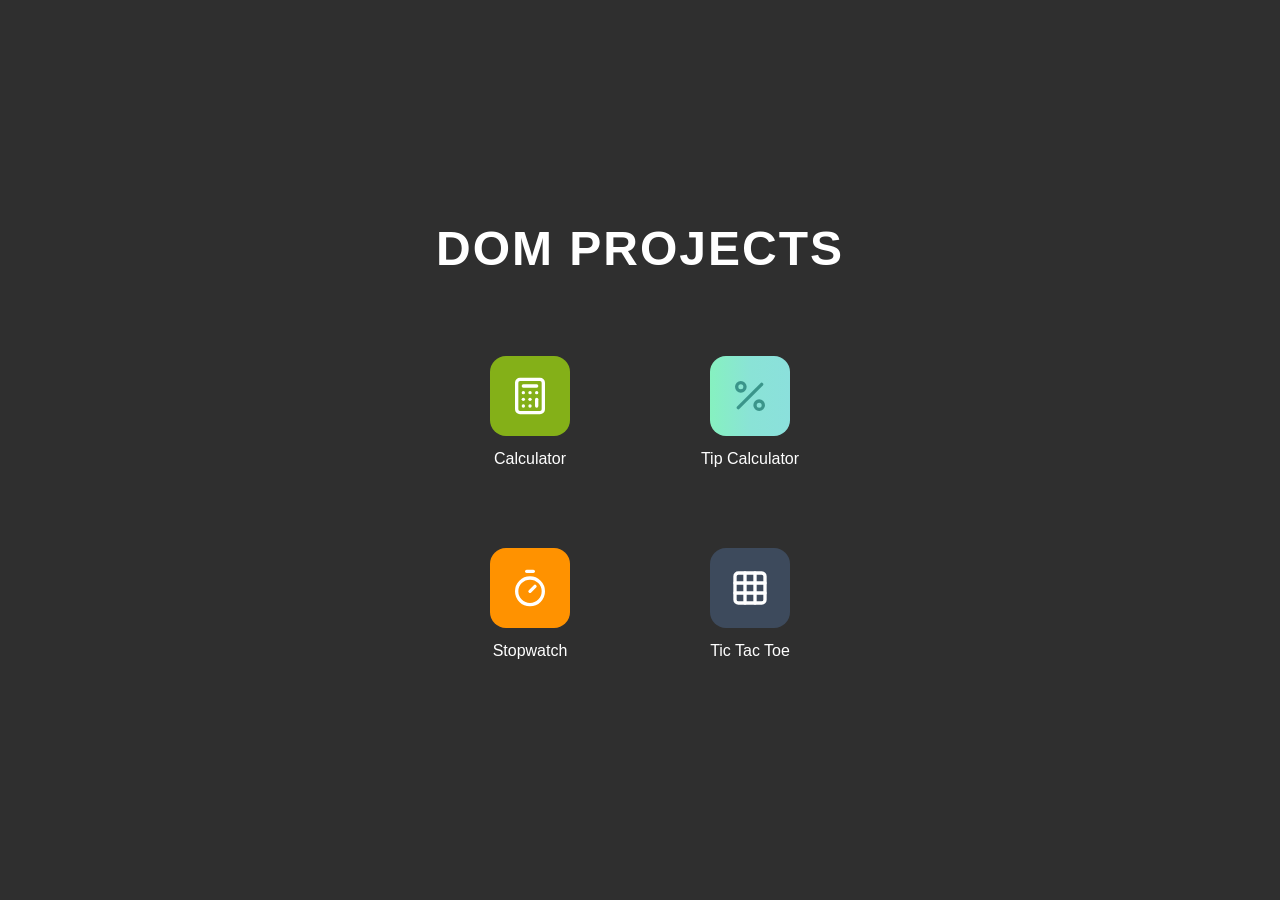
<file: index.html>
<!doctype html>
<html lang="en">
  <head>
    <meta charset="UTF-8" />
    <meta name="viewport" content="width=device-width, initial-scale=1.0" />
    <title>DOM projects</title>
    <link rel="stylesheet" href="style.css" />
  </head>
  <body>
    <h1>DOM PROJECTS</h1>
    <div class="container">
      <a href="Calculator-main/index.html">
        <div class="icon icon-calc">
          <svg
            xmlns="http://www.w3.org/2000/svg"
            width="24"
            height="24"
            viewBox="0 0 24 24"
            fill="none"
            stroke="currentColor"
            stroke-width="2"
            stroke-linecap="round"
            stroke-linejoin="round"
          >
            <rect width="16" height="20" x="4" y="2" rx="2" />
            <line x1="8" x2="16" y1="6" y2="6" />
            <line x1="16" x2="16" y1="14" y2="18" />
            <path d="M16 10h.01" />
            <path d="M12 10h.01" />
            <path d="M8 10h.01" />
            <path d="M12 14h.01" />
            <path d="M8 14h.01" />
            <path d="M12 18h.01" />
            <path d="M8 18h.01" />
          </svg>
        </div>
        Calculator
      </a>

      <a href="tipCalculator-main/index.html">
        <div class="icon icon-tip">
          <svg
            xmlns="http://www.w3.org/2000/svg"
            width="24"
            height="24"
            viewBox="0 0 24 24"
            fill="none"
            stroke="currentColor"
            stroke-width="2"
            stroke-linecap="round"
            stroke-linejoin="round"
          >
            <line x1="19" x2="5" y1="5" y2="19" />
            <circle cx="6.5" cy="6.5" r="2.5" />
            <circle cx="17.5" cy="17.5" r="2.5" />
          </svg>
        </div>
        Tip Calculator
      </a>

      <a href="stopwatch-main/index.html">
        <div class="icon icon-stopwatch">
          <svg
            xmlns="http://www.w3.org/2000/svg"
            width="24"
            height="24"
            viewBox="0 0 24 24"
            fill="none"
            stroke="currentColor"
            stroke-width="2"
            stroke-linecap="round"
            stroke-linejoin="round"
          >
            <line x1="10" x2="14" y1="2" y2="2" />
            <line x1="12" x2="15" y1="14" y2="11" />
            <circle cx="12" cy="14" r="8" />
          </svg>
        </div>
        Stopwatch
      </a>

      <a href="TicTacToe-main/index.html">
        <div class="icon icon-tictactoe">
          <svg
            xmlns="http://www.w3.org/2000/svg"
            width="24"
            height="24"
            viewBox="0 0 24 24"
            fill="none"
            stroke="currentColor"
            stroke-width="2"
            stroke-linecap="round"
            stroke-linejoin="round"
          >
            <rect width="18" height="18" x="3" y="3" rx="2" />
            <path d="M3 9h18" />
            <path d="M3 15h18" />
            <path d="M9 3v18" />
            <path d="M15 3v18" />
          </svg>
        </div>
        Tic Tac Toe
      </a>
    </div>
  </body>
</html>
</file>
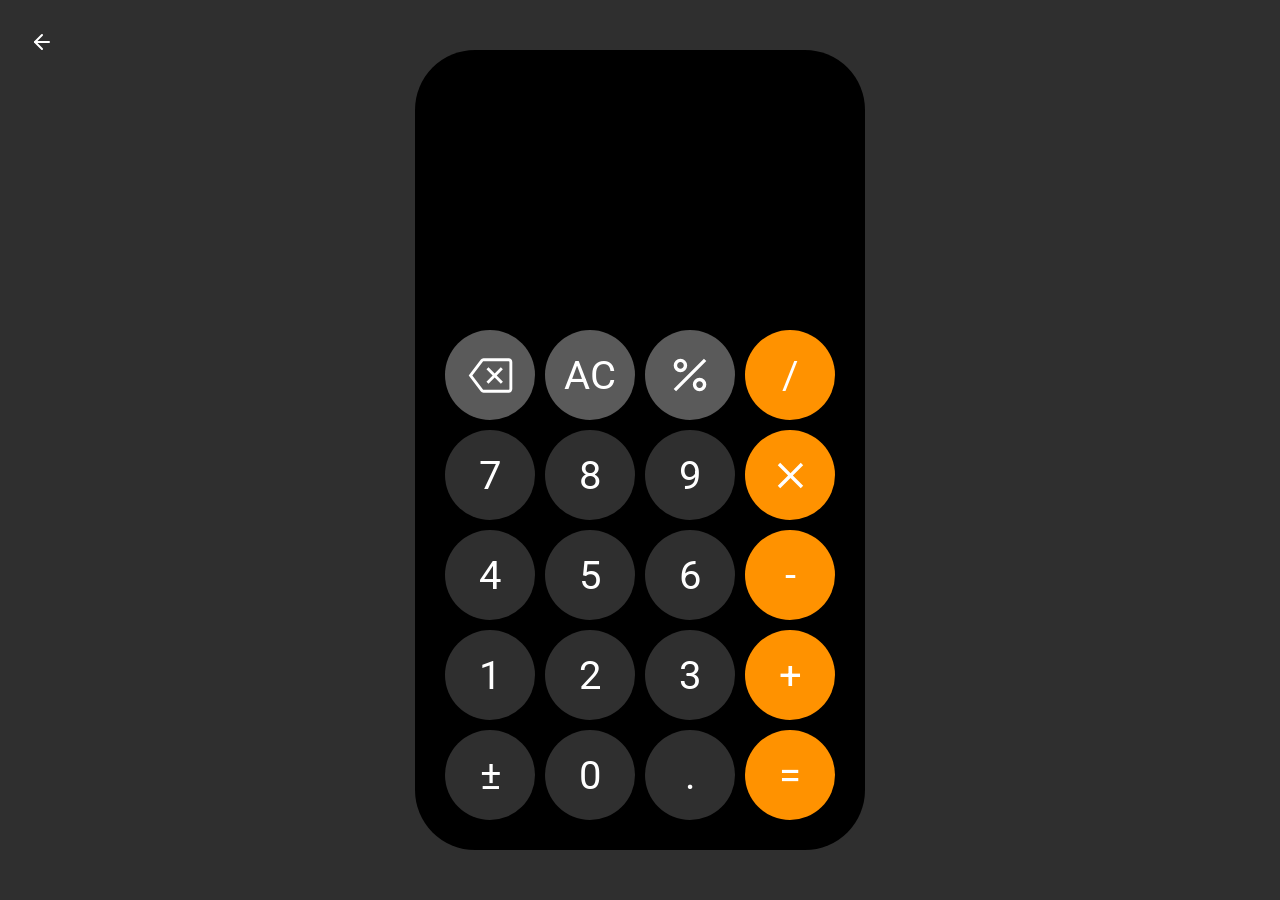
<file: Calculator-main/index.html>
<!doctype html>
<html lang="en">
  <head>
    <meta charset="UTF-8" />
    <meta name="viewport" content="width=device-width, initial-scale=1.0" />
    <title>Calculator</title>
    <link rel="stylesheet" href="style.css" />
    <link rel="preconnect" href="https://fonts.googleapis.com" />
    <link rel="preconnect" href="https://fonts.gstatic.com" crossorigin />
    <link
      href="https://fonts.googleapis.com/css2?family=Inter:ital,opsz,wght@0,14..32,100..900;1,14..32,100..900&family=Roboto:ital,wght@0,100..900;1,100..900&display=swap"
      rel="stylesheet"
    />
  </head>
  <body>
    <a class="back-home" href="../index.html" aria-label="Back">
      <svg
        xmlns="http://www.w3.org/2000/svg"
        width="24"
        height="24"
        viewBox="0 0 24 24"
        fill="none"
        stroke="currentColor"
        stroke-width="2"
        stroke-linecap="round"
        stroke-linejoin="round"
      >
        <path d="m12 19-7-7 7-7" />
        <path d="M19 12H5" />
      </svg>
    </a>
    <div class="phone">
      <div class="input-sec">
        <div class="history hidden overflow" id="history"></div>
        <input class="input" id="input" type="text" readonly />
      </div>
      <div class="button-sec">
        <div class="button color1" id="backspace">
          <svg
            xmlns="http://www.w3.org/2000/svg"
            height="55px"
            viewBox="0 -960 960 960"
            width="55px"
            fill="#fff"
          >
            <path
              d="m445.28-336.82 107.8-107.8 107.79 107.8 36.05-35.8L588.46-480l107.38-107.38-35.79-35.8-106.97 107.8-107.8-107.8-35.79 35.8L517.69-480l-108.2 107.38 35.79 35.8ZM358.59-180q-15.03 0-28.2-6.42-13.18-6.42-21.8-18.32L100-480l208.18-275.26q8.62-11.9 21.79-18.32 13.18-6.42 28.21-6.42h439.67q25.8 0 44.18 18.48t18.38 44.09v474.86q0 25.61-18.38 44.09Q823.65-180 797.85-180H358.59ZM162.95-480l185.64 245.13q1.92 2.31 4.42 3.46t5.58 1.15h439.26q5.38 0 8.84-3.46t3.46-8.85v-474.86q0-5.39-3.46-8.85t-8.84-3.46H358.59q-3.08 0-5.58 1.15t-4.42 3.46L162.95-480Zm415.41 0Z"
            />
          </svg>
        </div>
        <div class="button color1" id="clear">AC</div>
        <div class="button color1" id="percentage">
          <svg
            xmlns="http://www.w3.org/2000/svg"
            height="48px"
            viewBox="0 -960 960 960"
            width="48px"
            fill="#fff"
          >
            <path
              d="M288.5-536.65q-56.09 0-95.28-39.39-39.2-39.38-39.2-95.38 0-56 39.38-95.28t95.38-39.28q56 0 95.28 39.36 39.29 39.35 39.29 95.32 0 56.08-39.39 95.36-39.38 39.29-95.46 39.29Zm-.05-68.13q27.71 0 47.24-19.4t19.53-47.11q0-27.71-19.4-47.01-19.4-19.31-47.11-19.31t-47.01 19.17q-19.31 19.18-19.31 46.89t19.17 47.24q19.18 19.53 46.89 19.53Zm382.76 450.76q-55.93 0-95.24-39.34-39.32-39.33-39.32-95.34 0-56.02 39.39-95.33 39.38-39.32 95.46-39.32 56.09 0 95.4 39.49 39.32 39.49 39.32 95.35 0 55.86-39.54 95.17-39.54 39.32-95.47 39.32Zm47.09-87.48q19.31-19.35 19.31-46.99t-19.17-47.06q-19.18-19.43-46.89-19.43t-47.24 19.35q-19.53 19.35-19.53 46.99t19.4 47.06q19.4 19.43 47.11 19.43t47.01-19.35Zm-516.54 87.48-47.74-47.74 604.46-604.46 47.74 47.74-604.46 604.46Z"
            />
          </svg>
        </div>
        <div class="button color2" id="huvaah">/</div>
        <div class="button color3" id="seven">7</div>
        <div class="button color3" id="eight">8</div>
        <div class="button color3" id="nine">9</div>
        <div class="button color2" id="urjih">
          <svg
            xmlns="http://www.w3.org/2000/svg"
            height="55px"
            viewBox="0 -960 960 960"
            width="55px"
            fill="#fff"
          >
            <path
              d="m300-258-42-42 180-180-180-179 42-42 180 180 179-180 42 42-180 179 180 180-42 42-179-180-180 180Z"
            />
          </svg>
        </div>
        <div class="button color3" id="four">4</div>
        <div class="button color3" id="five">5</div>
        <div class="button color3" id="six">6</div>
        <div class="button color2" id="hasah">-</div>
        <div class="button color3" id="one">1</div>
        <div class="button color3" id="two">2</div>
        <div class="button color3" id="three">3</div>
        <div class="button color2" id="sum">+</div>
        <div class="button color3" id="nemehHasah">±</div>
        <div class="button color3" id="zero">0</div>
        <div class="button color3" id="dot">.</div>
        <div class="button color2" id="tentsuu">=</div>
      </div>
    </div>
    <script src="./script.js"></script>
  </body>
</html>
</file>
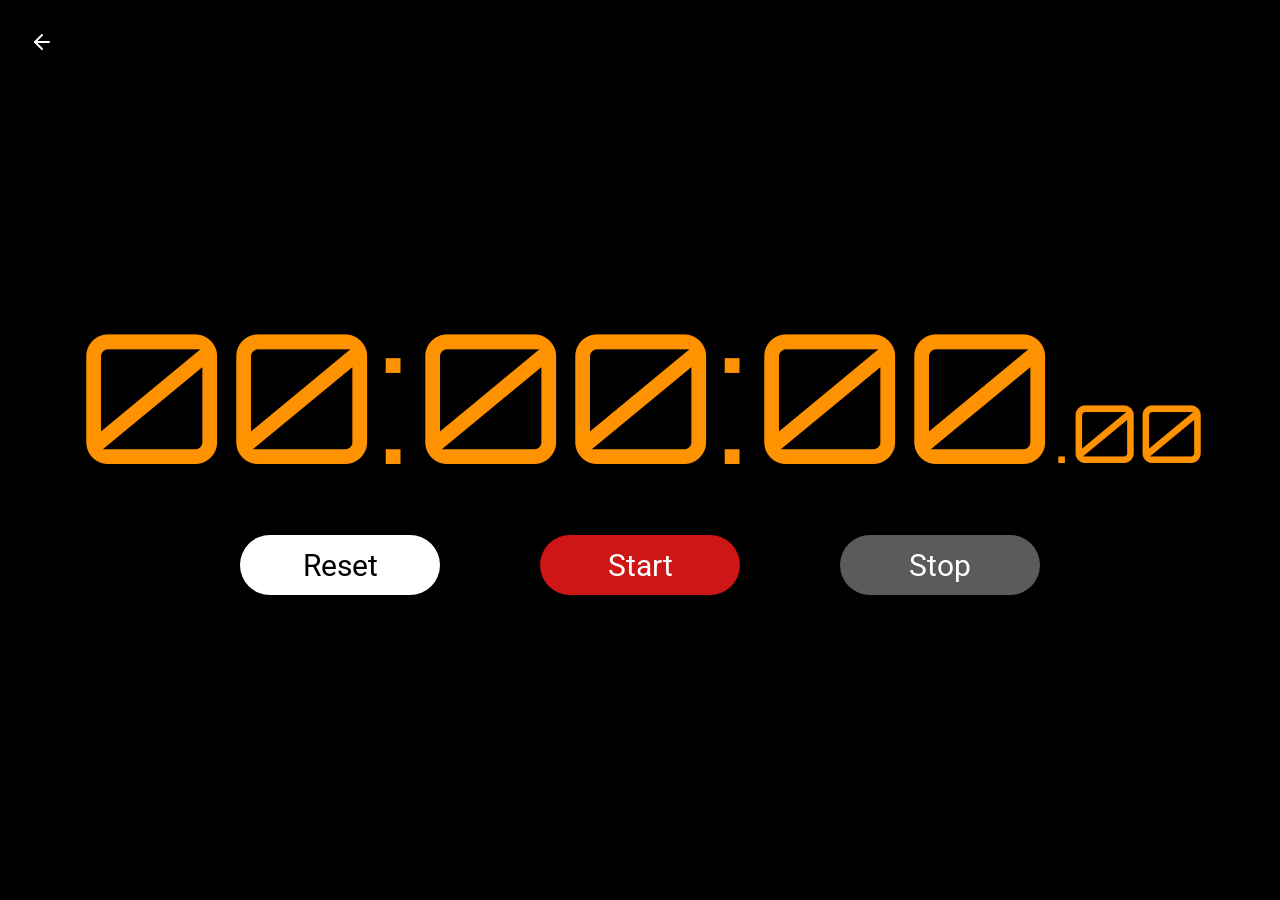
<file: stopwatch-main/index.html>
<!doctype html>
<html lang="en">
  <head>
    <meta charset="UTF-8" />
    <meta name="viewport" content="width=device-width, initial-scale=1.0" />
    <title>Stopwatch</title>
    <link rel="stylesheet" href="style.css" />
    <link rel="preconnect" href="https://fonts.googleapis.com" />
    <link rel="preconnect" href="https://fonts.gstatic.com" crossorigin />
    <link
      href="https://fonts.googleapis.com/css2?family=Orbitron:wght@400..900&family=Roboto+Mono:ital,wght@0,100..700;1,100..700&family=Roboto:ital,wght@0,100..900;1,100..900&display=swap"
      rel="stylesheet"
    />
  </head>
  <body>
    <a class="back-home" href="../index.html" aria-label="Back">
      <svg
        xmlns="http://www.w3.org/2000/svg"
        width="24"
        height="24"
        viewBox="0 0 24 24"
        fill="none"
        stroke="currentColor"
        stroke-width="2"
        stroke-linecap="round"
        stroke-linejoin="round"
      >
        <path d="m12 19-7-7 7-7" />
        <path d="M19 12H5" />
      </svg>
    </a>
    <div class="content">
      <div class="times">
        <span class="timer" id="timer">00:00:00</span>
        <span class="mil-sec" id="mil-sec">.00</span>
      </div>
      <div class="buttons">
        <div class="reset" id="reset">Reset</div>
        <div class="start" id="start">Start</div>
        <div class="stop" id="stop">Stop</div>
      </div>
    </div>
    <script src="script.js"></script>
  </body>
</html>
</file>
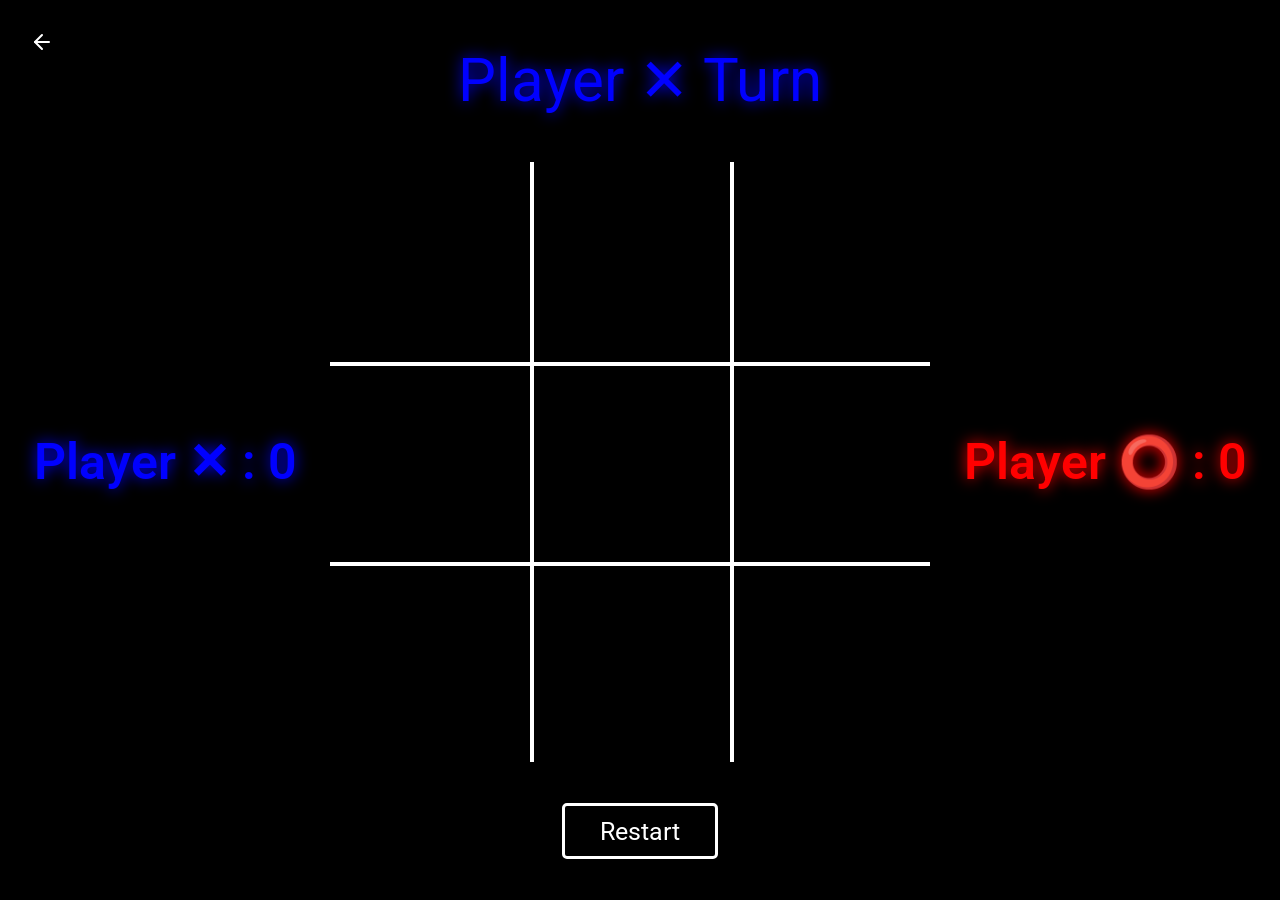
<file: TicTacToe-main/index.html>
<!doctype html>
<html lang="en">
  <head>
    <meta charset="UTF-8" />
    <meta name="viewport" content="width=device-width, initial-scale=1.0" />
    <title>Tic Tac Toe</title>
    <link rel="preconnect" href="https://fonts.googleapis.com" />
    <link rel="preconnect" href="https://fonts.gstatic.com" crossorigin />
    <link
      href="https://fonts.googleapis.com/css2?family=Roboto:ital,wght@0,100..900;1,100..900&display=swap"
      rel="stylesheet"
    />
    <link rel="stylesheet" href="./style.css" />
  </head>
  <body>
    <a class="back-home" href="../index.html" aria-label="Back">
      <svg
        xmlns="http://www.w3.org/2000/svg"
        width="24"
        height="24"
        viewBox="0 0 24 24"
        fill="none"
        stroke="currentColor"
        stroke-width="2"
        stroke-linecap="round"
        stroke-linejoin="round"
      >
        <path d="m12 19-7-7 7-7" />
        <path d="M19 12H5" />
      </svg>
    </a>
    <div class="messege" id="statusText">Player ✕ Turn</div>
    <div class="game-container">
      <div class="player1-score">Player ✕ : <span id="scoreX">0</span></div>
      <div class="game">
        <div class="cell" data-cell></div>
        <div class="cell" data-cell></div>
        <div class="cell" data-cell></div>
        <div class="cell" data-cell></div>
        <div class="cell" data-cell></div>
        <div class="cell" data-cell></div>
        <div class="cell" data-cell></div>
        <div class="cell" data-cell></div>
        <div class="cell" data-cell></div>
      </div>
      <div class="player2-score">Player ⭕ : <span id="scoreO">0</span></div>
    </div>
    <div class="restart" id="restart">Restart</div>
    <script src="script.js"></script>
  </body>
</html>
</file>
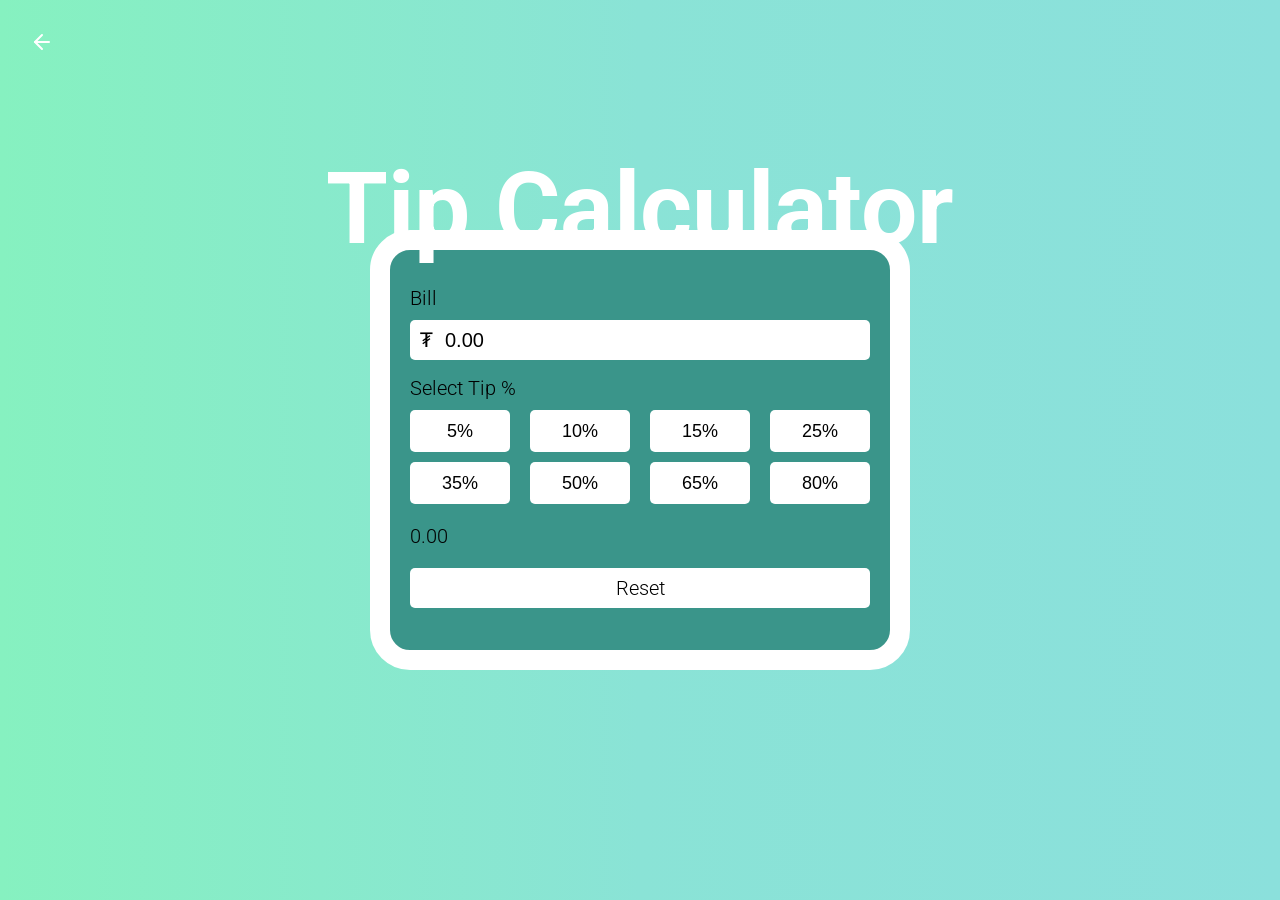
<file: tipCalculator-main/index.html>
<!doctype html>
<html lang="en">
  <head>
    <meta charset="UTF-8" />
    <meta name="viewport" content="width=device-width, initial-scale=1.0" />
    <title>Tip Calculator</title>
    <link rel="stylesheet" href="style.css" />
    <link rel="preconnect" href="https://fonts.googleapis.com" />
    <link rel="preconnect" href="https://fonts.gstatic.com" crossorigin />
    <link
      href="https://fonts.googleapis.com/css2?family=Roboto:ital,wght@0,100..900;1,100..900&display=swap"
      rel="stylesheet"
    />
  </head>
  <body>
    <a class="back-home" href="../index.html" aria-label="Back">
      <svg
        xmlns="http://www.w3.org/2000/svg"
        width="24"
        height="24"
        viewBox="0 0 24 24"
        fill="none"
        stroke="currentColor"
        stroke-width="2"
        stroke-linecap="round"
        stroke-linejoin="round"
      >
        <path d="m12 19-7-7 7-7" />
        <path d="M19 12H5" />
      </svg>
    </a>
    <div class="title">Tip Calculator</div>
    <div class="calculator">
      <div class="bill">
        <div class="txt">Bill</div>
        <div class="bill-input">
          <div class="txt-bill">₮</div>
          <input type="text" class="input" id="input" value="0.00" />
        </div>
      </div>
      <div class="tip">
        <div class="txt">Select Tip %</div>
        <div class="tip-grid" id="tips">
          <button class="tip-but">5%</button>
          <button class="tip-but">10%</button>
          <button class="tip-but">15%</button>
          <button class="tip-but">25%</button>
          <button class="tip-but">35%</button>
          <button class="tip-but">50%</button>
          <button class="tip-but">65%</button>
          <button class="tip-but">80%</button>
        </div>
      </div>
      <div class="total">
        <div class="txt total-txt" id="total">0.00</div>
        <div class="reset" id="reset">Reset</div>
      </div>
    </div>
    <script src="./script.js"></script>
  </body>
</html>
</file>
<file: style.css>
body {
  margin: 0;
  min-height: 100vh;
  background-color: #2f2f2f;
  font-family: Roboto, sans-serif;
  display: flex;
  flex-direction: column;
  align-items: center;
  justify-content: center;
  padding: 40px 20px;
  box-sizing: border-box;
}
h1 {
  margin: 0 0 60px 0;
  font-size: 48px;
  color: #fff;
  font-weight: 700;
  letter-spacing: 2px;
}
.container {
  display: grid;
  grid-template-columns: repeat(2, 180px);
  gap: 40px;
}
.container a {
  display: flex;
  flex-direction: column;
  align-items: center;
  gap: 14px;
  text-decoration: none;
  color: #fff;
  font-size: 16px;
  padding: 20px;
  border-radius: 20px;
  transition: 0.3s ease;
}
.container a:hover {
  background-color: #3a3a3a;
  transform: scale(1.05);
}
.icon {
  width: 80px;
  height: 80px;
  border-radius: 16px;
  display: flex;
  align-items: center;
  justify-content: center;
  color: #fff;
}
.icon svg {
  width: 40px;
  height: 40px;
}
.icon-calc {
  background-color: #84b018;
  color: #fff;
}
.icon-tip {
  background: linear-gradient(to right, #86f1c0, #8ae3d6, #8be0dc);
  color: #3a958a;
}
.icon-stopwatch {
  background-color: #ff9200;
  color: #fff;
}
.icon-tictactoe {
  background-color: #3d4a5c;
  color: #fff;
}
</file>
<file: Calculator-main/style.css>
body {
  margin: 0;
  display: flex;
  align-items: center;
  justify-content: center;
  height: 100vh;
  background-color: #2f2f2f;
  font-family: Roboto;
}
.back-home {
  position: fixed;
  top: 20px;
  left: 20px;
  color: #fff;
  text-decoration: none;
  transition: 0.3s ease;
  z-index: 10;
  display: flex;
  align-items: center;
  justify-content: center;
  width: 44px;
  height: 44px;
  border-radius: 50%;
}
.back-home svg {
  width: 24px;
  height: 24px;
}
.back-home:hover {
  color: #ff9200;
  background-color: rgba(255, 255, 255, 0.1);
}
.phone {
  width: 450px;
  height: 800px;
  border-radius: 60px;
  background-color: black;
  display: flex;
  flex-direction: column;
}
.input-sec {
  width: 100%;
  height: 250px;
  display: flex;
  flex-direction: column;
  justify-content: flex-end;
  align-items: flex-end;
}
.input {
  width: 390px;
  height: 65px;
  text-align: right;
  font-size: 65px;
  font-weight: 400;
  color: #fff;
  border: none;
  background-color: black;
  box-shadow: none;
  padding: 0 30px;
  outline: none;
}
.button-sec {
  padding: 30px;
  display: grid;
  grid-template-columns: repeat(4, 90px);
  grid-template-rows: repeat(5, 90px);
  row-gap: 10px;
  column-gap: 10px;
}
.button {
  border-radius: 100%;
  height: 90px;
  width: 90px;
  color: #fff;
  display: flex;
  align-items: center;
  justify-content: center;
  font-size: 40px;
  cursor: pointer;
}
.color1 {
  background-color: #5a5a5a;
  transition: 0.5s ease;
}
.color2 {
  background-color: #ff9200;
  transition: 0.5s ease;
}
.color3 {
  background-color: #2f2f2f;
  transition: 0.5s ease;
}
.color1:hover {
  background-color: #6a6a6a;
}
.color2:hover {
  background-color: #ffa939;
}
.color3:hover {
  background-color: #545454;
}
.history {
  font-size: 30px;
  color: rgba(255, 255, 255, 0.6);
  cursor: pointer;
  text-align: right;
  white-space: nowrap;
}
.overflow {
  width: 390px;
  max-width: 390px;
  display: block;
  height: 30px;
  margin: 0 30px;
  margin-bottom: 10px;
  overflow: auto;
  scrollbar-width: none;
  scroll-snap-type: x mandatory;
  overflow-y: hidden;
}
.hidden {
  display: none;
}

/* keyboard support */

.color1.kbsup {
  background-color: #6a6a6a;
}
.color2.kbsup {
  background-color: #ffa939;
}
.color3.kbsup {
  background-color: #545454;
}
.button.kbsup {
  transform: scale(0.9);
}
</file>
<file: stopwatch-main/style.css>
body {
  margin: 0;
  height: 100vh;
  display: flex;
  justify-content: center;
  align-items: center;
  background-color: black;
}
.back-home {
  position: fixed;
  top: 20px;
  left: 20px;
  color: #fff;
  text-decoration: none;
  transition: 0.3s ease;
  z-index: 10;
  display: flex;
  align-items: center;
  justify-content: center;
  width: 44px;
  height: 44px;
  border-radius: 50%;
}
.back-home svg {
  width: 24px;
  height: 24px;
}
.back-home:hover {
  color: #ff9200;
  background-color: rgba(255, 255, 255, 0.1);
}
.content {
  display: flex;
  flex-direction: column;
  align-items: center;
  gap: 50px;
}
.times {
  display: flex;
  align-items: flex-end;
  justify-content: center;
  height: 180px;
}
.timer {
  font-family: Orbitron;
  /* font-family: "Roboto Mono", monospace; */
  font-size: 180px;
  line-height: 180px;
  color: #ff9200;
}
.mil-sec {
  font-family: Orbitron;
  /* font-family: "Roboto Mono", monospace; */
  font-size: 80px;
  line-height: 80px;
  color: #ff9200;
  margin-bottom: 13px;
}
.buttons {
  display: flex;
  gap: 100px;
  justify-content: center;
  align-items: center;
}
.reset {
  display: flex;
  justify-content: center;
  align-items: center;
  height: 60px;
  width: 200px;
  background-color: white;
  border-radius: 500px;
  font-family: Roboto;
  font-size: 30px;
  cursor: pointer;
  transition: 0.3s ease;
}
.start {
  display: flex;
  justify-content: center;
  align-items: center;
  height: 60px;
  width: 200px;
  background-color: rgb(206, 22, 22);
  border-radius: 500px;
  font-family: Roboto;
  font-size: 30px;
  color: white;
  cursor: pointer;
  transition: 0.3s ease;
}
.stop {
  display: flex;
  justify-content: center;
  align-items: center;
  height: 60px;
  width: 200px;
  background-color: rgb(91, 91, 91);
  border-radius: 500px;
  font-family: Roboto;
  font-size: 30px;
  color: white;
  cursor: pointer;
  transition: 0.3s ease;
}
.reset:hover {
  background-color: rgb(241, 241, 241);
}
.start:hover {
  background-color: rgb(163, 24, 24);
}
.stop:hover {
  background-color: rgb(85, 85, 85);
}
.reset:active {
  transform: scale(0.95);
}
.start:active {
  transform: scale(0.95);
}
.stop:active {
  transform: scale(0.95);
}
</file>
<file: TicTacToe-main/style.css>
body {
  background-color: black;
  height: 100vh;
  margin: 0;
  display: flex;
  flex-direction: column;
  align-items: center;
  justify-content: space-evenly;
  font-family: Roboto;
}
.back-home {
  position: fixed;
  top: 20px;
  left: 20px;
  color: #fff;
  text-decoration: none;
  transition: 0.3s ease;
  z-index: 10;
  display: flex;
  align-items: center;
  justify-content: center;
  width: 44px;
  height: 44px;
  border-radius: 50%;
}
.back-home svg {
  width: 24px;
  height: 24px;
}
.back-home:hover {
  color: #ff9200;
  background-color: rgba(255, 255, 255, 0.1);
}
.messege {
  margin: 0;
  font-size: 60px;
  line-height: 80px;
  color: blue;
  text-shadow: 0 0 15px blue;
}
.game-container {
  width: 100%;
  display: flex;
  justify-content: space-evenly;
  align-items: center;
}
.player1-score {
  font-size: 50px;
  line-height: 50px;
  color: rgb(0, 0, 255);
  text-shadow: 0 0 15px blue;
  font-weight: 600;
}
.player2-score {
  font-size: 50px;
  line-height: 50px;
  color: red;
  text-shadow: 0 0 15px red;
  font-weight: 600;
}
.game {
  display: grid;
  grid-template-columns: repeat(3, 200px);
  grid-template-rows: repeat(3, 200px);
}
.cell {
  width: 200px;
  height: 200px;
  display: flex;
  justify-content: center;
  align-items: center;
  cursor: pointer;
}
.cell:nth-child(3n-2),
.cell:nth-child(3n-1) {
  border-right: 4px solid white;
  /* filter: drop-shadow(0 0 7px white); */
}

.cell:nth-child(-n + 6) {
  border-bottom: 4px solid white;
  /* filter: drop-shadow(0 0 7px white); */
}
.restart {
  display: flex;
  align-items: center;
  justify-content: center;
  height: 50px;
  width: 150px;
  font-size: 25px;
  color: white;
  border: 3px solid white;
  border-radius: 5px;
  cursor: pointer;
  transition: 0.3s ease;
}
.restart:hover {
  color: black;
  background-color: white;
}
.cell.x::before {
  content: "✕";
  font-size: 140px;
  line-height: 140px;
  font-weight: 900;
  color: blue;
  text-shadow: 0 0 25px blue;
}
.cell.o::before {
  content: "⭕";
  font-size: 110px;
  line-height: 110px;
  color: red;
  text-shadow: 0 0 25px red;
}
</file>
<file: tipCalculator-main/style.css>
body {
    height: 100vh;
    width: 100vw;
    margin: 0;
    display: flex;
    flex-direction: column;
    align-items: center;
    justify-content: center;
    background: linear-gradient(to right, #86f1c0, #8ae3d6, #8be0dc);
    position: relative;
    font-family: Roboto;
}
.back-home {
    position: fixed;
    top: 20px;
    left: 20px;
    color: #fff;
    text-decoration: none;
    transition: 0.3s ease;
    z-index: 10;
    display: flex;
    align-items: center;
    justify-content: center;
    width: 44px;
    height: 44px;
    border-radius: 50%;
}
.back-home svg {
    width: 24px;
    height: 24px;
}
.back-home:hover {
    color: #3a958a;
    background-color: rgba(255, 255, 255, 0.2);
}
.title {
    position: absolute;
    top: 150px;
    font-size: 100px;
    color: white;
    font-weight: 700;
}
.calculator {
    height: 400px;
    width: 500px;
    background-color: #3a958a;
    border: solid 20px white;
    border-radius: 40px;
    display: flex;
    flex-direction: column;
    justify-content: center;
    align-items: center;
}
.bill {
    width: 460px;
    height: 90px;
    display: flex;
    flex-direction: column;
    justify-content: flex-end;
    gap: 10px;
}
.bill-input {
    height: 40px;
    width: 460px;
    display: flex;
    gap: 10px;
    align-items: center;
    background-color: white;
    border-radius: 5px;
}
.txt-bill {
    color: black;
    font-size: 20px;
    font-weight: 400;
    margin-left: 10px;
}
.input {
    width: 400px;
    height: 20px;
    border: none;
    outline: none;
    font-size: 20px;
    font-weight: 300;
}
.tip {
    width: 460px;
    height: 144px;
    display: flex;
    flex-direction: column;
    gap: 10px;
    justify-content: flex-end;
}
.total {
    width: 460px;
    height: 126px;
    display: flex;
    flex-direction: column;
    gap: 20px;
}
.txt {
    text-justify: left;
    font-size: 20px;
    color: black;
    font-weight: 300;
}
.tip-grid {
    display: grid;
    grid-template-columns: repeat(4, 100px);
    grid-template-rows: 42px, 42px;
    column-gap: 20px;
    row-gap: 10px;
}
.tip-but {
    height: 42px;
    width: 100px;
    background-color: white;
    border-radius: 5px;
    display: flex;
    justify-content: center;
    align-items: center;
    font-size: 18px;
    font-weight: 300;
    transition: 0.3s ease;
    border: none;
}
.tip-but:hover {
    background-color: rgb(236, 236, 236);
}
.total-txt {
    margin-top: 20px;
}
.reset {
    height: 40px;
    width: 460px;
    border-radius: 5px;
    background-color: white;
    display: flex;
    justify-content: center;
    align-items: center;
    font-size: 20px;
    font-weight: 300;
    transition: 0.3s ease;
}
.reset:hover {
    background-color: rgb(236, 236, 236);
}
</file>
